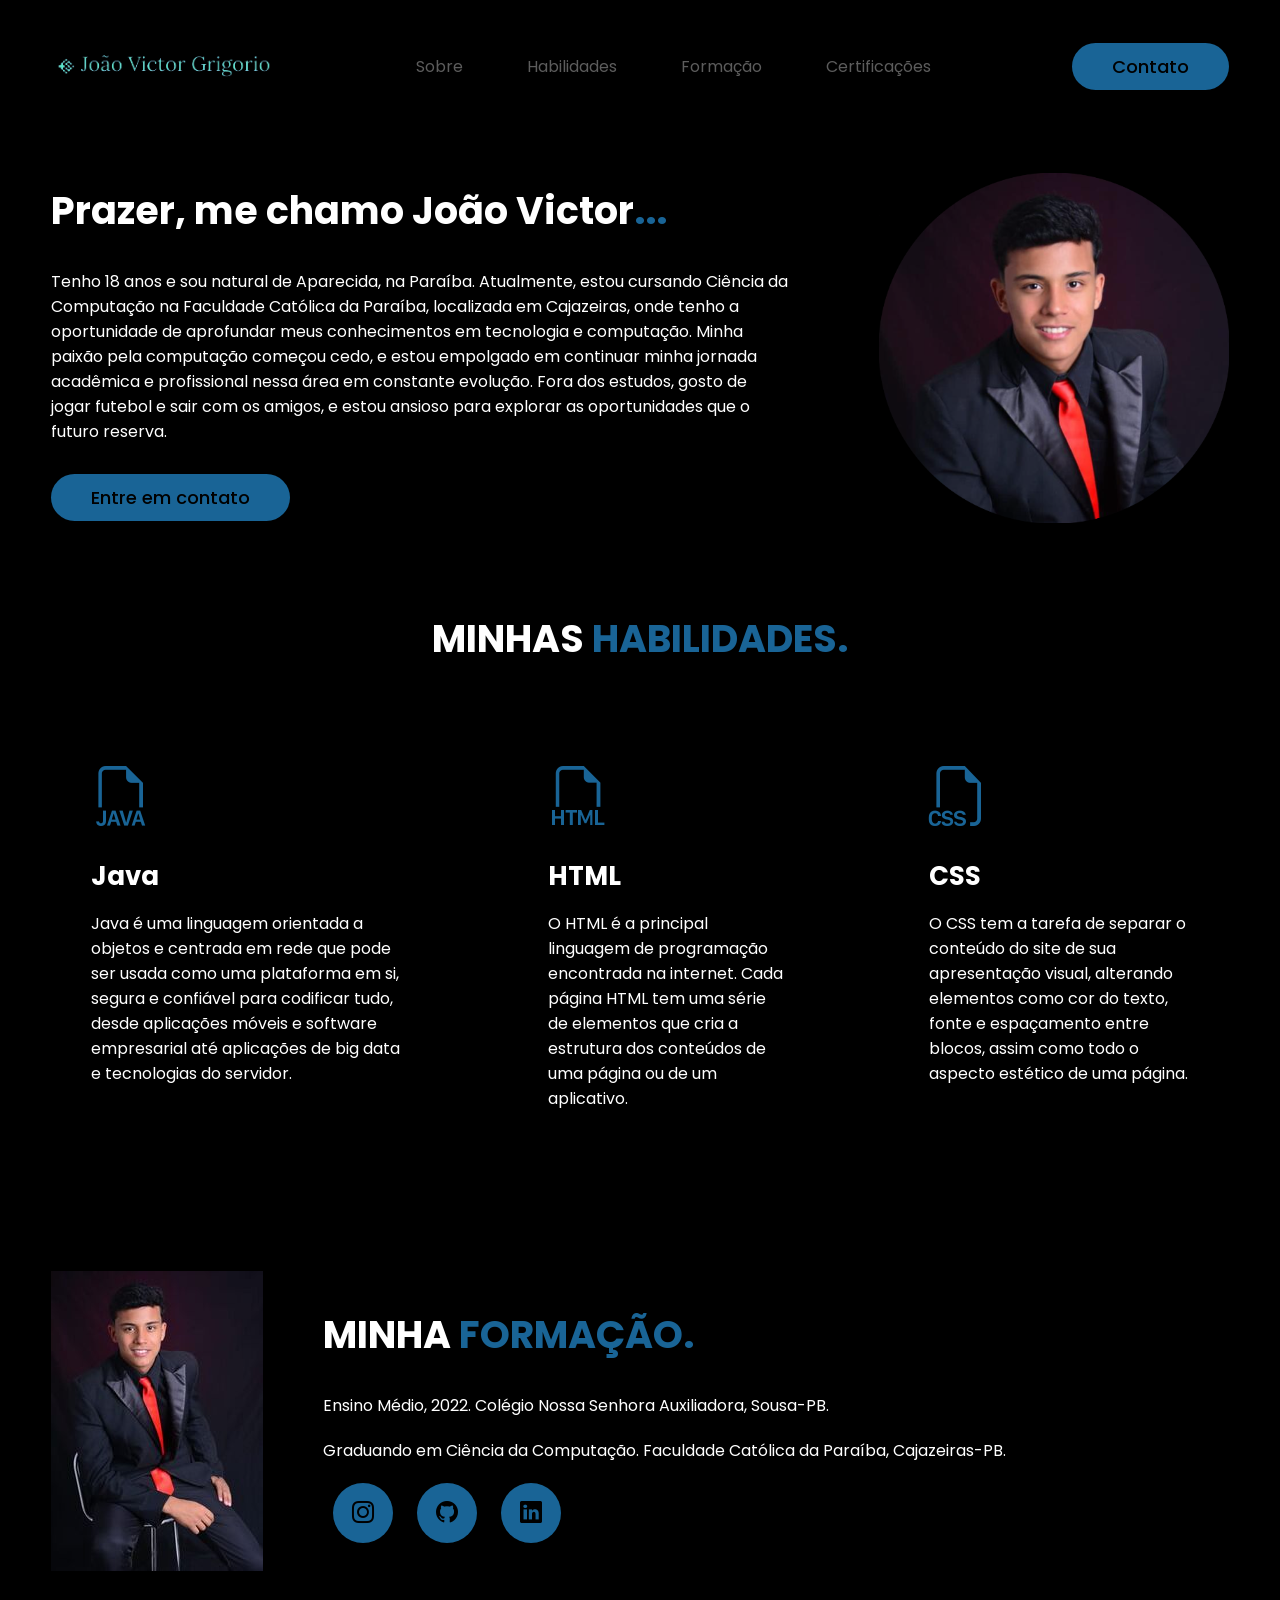
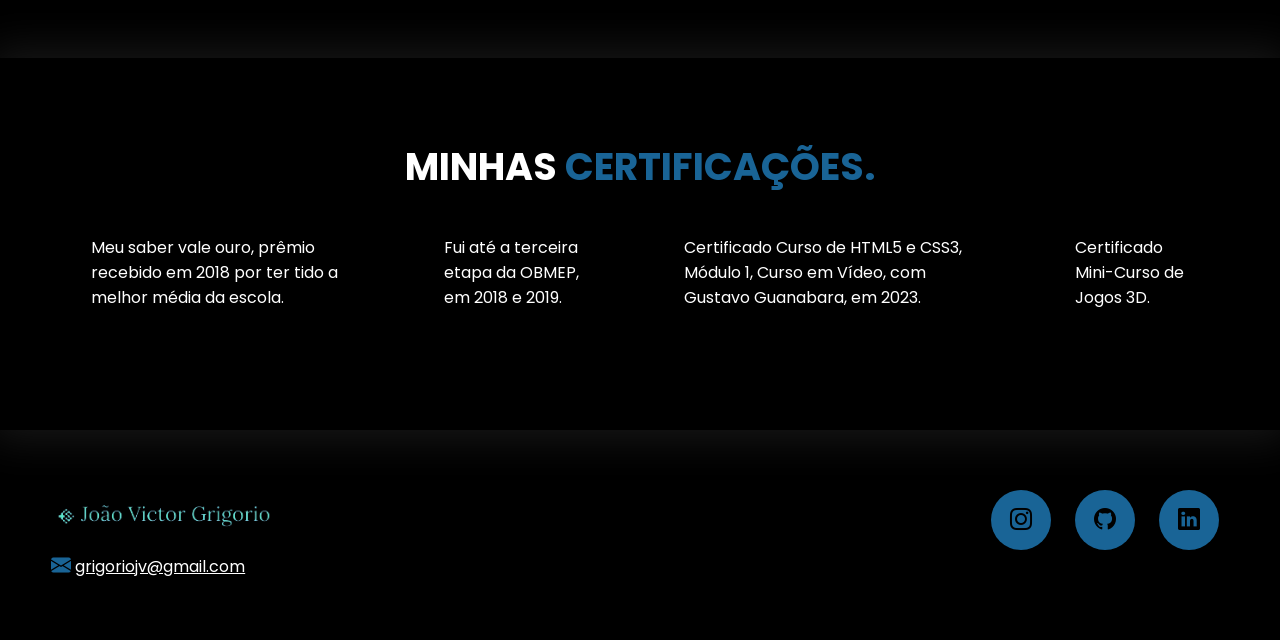
<file: index.html>
<!DOCTYPE html>
<html lang="pt-BR">
<head>
    <meta charset="UTF-8">
    <meta name="viewport" content="width=device-width, initial-scale=1.0">

    <!--DOWNLOAD FONTE-->
    <link rel="preconnect" href="https://fonts.googleapis.com">
<link rel="preconnect" href="https://fonts.gstatic.com" crossorigin>
<link href="https://fonts.googleapis.com/css2?family=Poppins:ital,wght@0,100;0,200;0,300;0,400;0,500;0,600;0,
700;0,800;0,900;1,100;1,200;1,300;1,400;1,500;1,600;1,700;1,800;1,900&display=swap" rel="stylesheet">
    <!--FIM FONTE-->
    <!--DOWNLOAD BOOTSTRAP ICONS-->
    <link rel="stylesheet" href="https://cdn.jsdelivr.net/npm/bootstrap-icons@1.11.1/font/bootstrap-icons.css">
    <!--FIM BOOTSTRAP ICONS-->

    <link rel="stylesheet" href="style.css">
    <title>João Victor Grigorio</title>
</head>
<body>

    <header>
        <div class="interface">
            <div class="logo">
                <div class="a">
                    <img src="images/logojvoficial.png" alt="logo JV Grigorio">
                </div>
            </div><!--logo-->

            <nav class="menu-pc">
                <ul>
                    <li><a href="#topo-do-site">Sobre</a></li>
                    <li><a href="#habilidades">Habilidades</a></li>
                    <li><a href="#formacao">Formação</a></li>
                    <li><a href="#certificacoes">Certificações</a></li>
                </ul>
            </nav>

            <div class="btn-contato">
                <a href="https://forms.gle/7d3GPiY4iLNVQTbUA">
                    <button>Contato</button>
                </a>
            </div>
        </div><!--interface-->
    </header>

    <main>
        <section id="topo-do-site" class="topo-do-site">
            <div class="interface">
                <div class="flex">

                    <div class="texto-topo-site">
                        <h1>Prazer, me chamo João Victor<span>...</span></h1>
                        <p>Tenho 18 anos e sou natural de Aparecida, na Paraíba. Atualmente, estou cursando 
                        Ciência da Computação na Faculdade Católica da Paraíba, localizada em Cajazeiras, onde 
                        tenho a oportunidade de aprofundar meus conhecimentos em tecnologia e computação. Minha 
                        paixão pela computação começou cedo, e estou empolgado em continuar minha jornada acadêmica 
                        e profissional nessa área em constante evolução. Fora dos estudos, gosto de jogar futebol e 
                        sair com os amigos, e estou ansioso para explorar as oportunidades que o futuro reserva.</p>
                        <div class="btn-contato">
                            <a href="https://forms.gle/7d3GPiY4iLNVQTbUA">
                                <button>Entre em contato</button>
                            </a>
                        </div>

                    </div><!--texto-topo-site-->

                    <div class="imagem-topo-site">
                        <img src="images/minha-foto350.png" alt="">
                    </div><!--imagem-topo-site-->

                </div><!--flex-->
            </div><!--interface-->
        </section><!--topo-do-site-->

        <section id="habilidades" class="habilidades">
            <div class="interface">
                <h2 class="titulo">MINHAS <span>HABILIDADES.</span></h2>
                <div class="flex">

                    <div class="habilidades-box">
                        <i class="bi bi-filetype-java"></i>
                        <h3>Java</h3>
                        <p>Java é uma linguagem orientada a objetos e centrada em rede que pode ser 
                        usada como uma plataforma em si, segura e confiável para 
                        codificar tudo, desde aplicações móveis e software empresarial até aplicações de big data e 
                        tecnologias do servidor.</p>
                    </div><!--habilidades-box-->

                    <div class="habilidades-box">
                        <i class="bi bi-filetype-html"></i>
                        <h3>HTML</h3>
                        <p>O HTML é a principal linguagem de programação encontrada na internet. 
                        Cada página HTML tem uma série de elementos que cria a estrutura dos conteúdos 
                        de uma página ou de um aplicativo.</p>
                    </div><!--habilidades-box-->

                    <div class="habilidades-box">
                        <i class="bi bi-filetype-css"></i>
                        <h3>CSS</h3>
                        <p>O CSS tem a tarefa de separar o conteúdo do site de sua apresentação visual, 
                        alterando elementos como cor do texto, fonte e espaçamento entre blocos, assim como 
                        todo o aspecto estético de uma página.</p>
                    </div><!--habilidades-box-->

                </div><!--flex-->
            </div><!--interface-->
        </section><!--habilidades-->

        <section id="formacao" class="formacao">
            <div class="interface">
                <div class="flex">
                    
                    <div class="img-formacao">
                        <img src="images/foto-jv.jpg" alt="">
                    </div><!--img-formacao-->

                    <div class="txt-formacao">
                        <h2>MINHA <span>FORMAÇÃO.</span></h2>
                        <p>Ensino Médio, 2022. Colégio Nossa Senhora Auxiliadora, Sousa-PB.</p>
                        <p>Graduando em Ciência da Computação. Faculdade Católica da Paraíba, Cajazeiras-PB.</p>

                        <div class="btn-social">
                            <a href="https://www.instagram.com/joaovictor_grigorio"><button><i class="bi bi-instagram"></i></button></a>
                        <a href="https://github.com/joaovictorgr"><button><i class="bi bi-github"></i></button></a>
                        <a href="www.linkedin.com/in/joão-victor-grigorio-b566b0294"><button><i class="bi bi-linkedin"></i></button></a>
                        </div><!--btn-social-->
                    </div><!--txt-formacao-->

                </div><!--flex-->
            </div><!--interface-->
        </section><!--formacao-->

        <section id="certificacoes" class="certificacoes">
            <div class="interface">
                <h2 class="titulo">MINHAS <span>CERTIFICAÇÕES.</span></h2>
                <div class="flex">
                    <p>Meu saber vale ouro, prêmio recebido em 2018 por ter tido a melhor média da escola.</p>
                    <p>Fui até a terceira etapa da OBMEP, em 2018 e 2019.</p>
                    <p>Certificado Curso de HTML5 e CSS3, Módulo 1, Curso em Vídeo, com Gustavo Guanabara, em 2023.</p>
                    <p>Certificado Mini-Curso de Jogos 3D.</p>
                </div><!--flex-->
            </div><!--interface-->
        </section><!--certificacoes-->       
    </main>

    <footer>
        <div class="interface">

            <div class="line-footer">
                <div class="flex">
                    <div class="logo-footer">
                        <img src="images/logojvoficial.png" alt="">
                    </div><!--logo-footer-->
                    <div class="btn-social">
                        <a href="https://www.instagram.com/joaovictor_grigorio"><button><i class="bi bi-instagram"></i></button></a>
                        <a href="https://github.com/joaovictorgr"><button><i class="bi bi-github"></i></button></a>
                        <a href="www.linkedin.com/in/joão-victor-grigorio-b566b0294"><button><i class="bi bi-linkedin"></i></button></a>
                    </div><!--btn-social-->
                </div><!--flex-->
            </div><!--line-footer borda-->
            <div class="line-footer">
                <p><i class="bi bi-envelope-fill"></i> <a href="mailto:grigoriojv@gmail.com">grigoriojv@gmail.com</a></p>
            </div><!--line-footer-->

        </div><!--interface-->
    </footer>
    
</body>
</html>
</file>
<file: style.css>
/*ESTILO GERAL*/
*{
    margin: 0;
    padding: 0;
    box-sizing: border-box;
    font-family: 'Poppins', sans-serif;
}

body{
    background-color: black;
    height: 100vh;
}

.interface{
    /*bordas laterais*/
    max-width: 1280px;
    margin: 0 auto;
}

.flex{
    display: flex;
}

.btn-contato button{
    padding: 10px 40px;
    font-size: 18px;
    font-weight: 500;
    background-color: rgb(25, 100, 150);
    border: 0;
    border-radius: 30px;
    cursor: pointer;
}

h2.titulo{
    color: white;
    font-size: 38px;
    text-align: center;
}

h2.titulo span{
    color: rgb(25, 100, 150);
}

button:hover{
    box-shadow: 0px 0px 8px rgb(25, 100, 150);
    transform: scale(1.05);
}

/*ESTILO DO CABEÇALHO*/
header{
    /*bordas cima e baixo*/
    padding: 40px 4%;
}

header > .interface{
    display: flex;
    align-items: center;
    justify-content: space-between;
}

header a{
    color: #5c5c5c;
    text-decoration: none;
    display:inline-block;
}

header a:hover{
    color:white;
    transform: scale(1.05);
}

header nav ul{
    list-style-type: none;
}

header nav ul li{
    display: inline-block;
    padding: 0 30px;
}

/*ESTILO DO TOPO DO SITE*/
section.topo-do-site{
    padding: 40px 4%;
}

section.topo-do-site .flex{
    align-items: center;
    justify-content: center;
    gap: 90px;
}

.topo-do-site .texto-topo-site h1{
    color: white;
    font-size: 38px;
}

.topo-do-site .texto-topo-site h1 span{
    color:rgb(25, 100, 150)
}

.topo-do-site .texto-topo-site p{
    color: white;
    margin: 30px 0;
}

.topo-do-site .imagem-topo-site img{
    position: relative;
    animation: flutuante 2s ease-in-out infinite alternate;
}

@keyframes flutuante{
    0%{
        top: 0;
    }
    100%{
        top: 30px
    }
}

/*ESTILO DAS HABILIDADES*/
section.habilidades{
    padding: 40px 4%;
}

section.habilidades .flex{
    gap: 60px;
}

.habilidades .habilidades-box{
    color: white;
    padding: 40px;
    border-radius: 20px;
    margin-top: 45px;
    transition: .2s;
}

.habilidades .habilidades-box:hover{
    transform: scale(1.05);
    box-shadow: 0 0 8px #5c5c5c;
}

.habilidades .habilidades-box i{
    font-size: 60px;
    color:rgb(25, 100, 150);
}

.habilidades .habilidades-box h3{
    font-size: 26px;
    margin: 15px 0;
}

/*ESTILO DA FORMAÇAO*/
section.formacao{
    padding: 80px 4%;
}

section.formacao .flex{
    align-items: center;
    gap: 60px;
}

.formacao .txt-formacao{
    color: white;
}

.formacao .txt-formacao h2{
    font-size: 38px;
    margin-bottom: 30px;
}

.formacao .txt-formacao h2 span{
    color: rgb(25, 100, 150);
}

.formacao .txt-formacao p{
    margin: 20px 0;
    text-align: justify;
}

.btn-social button{
    width: 60px;
    height: 60px;
    border-radius: 50%;
    border: 0;
    background-color: rgb(25, 100, 150);
    font-size: 22px;
    cursor: pointer;
    margin: 0 10px;
    transition: .2s;
}

/*ESTILO DAS CERTIFICAÇOES*/
section.certificacoes{
    padding: 80px 4%;
    box-shadow: 0 0 40px 10px rgba(255, 255, 255, 0.089);
}

.certificacoes .flex p{
    color: white;
    padding: 40px;
    
}

/*ESTILO DO RODAPÉ*/
footer{
    padding: 60px 4%;
}

footer .flex{
    justify-content: space-between;
}

footer .line-footer p i{
    color: rgb(25, 100, 150);
    font-size: 20px;
}

footer .line-footer p a{
    color: white;
}
</file>
